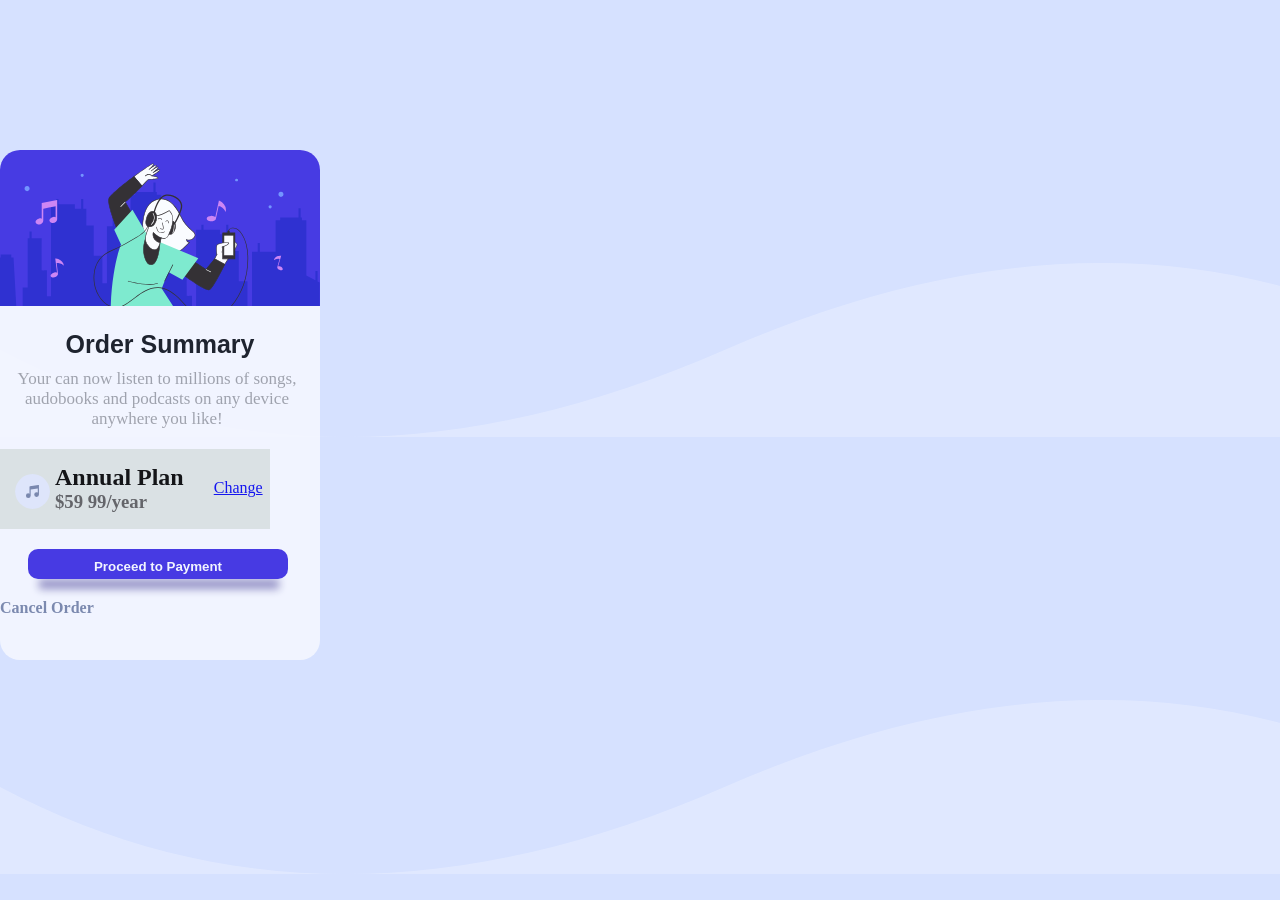
<file: index.html>
<!DOCTYPE html>
<html lang="en">
<head>
    <meta charset="UTF-8">
    <meta name="viewport" content="width=device-width, initial-scale=1.0">
    <title>Document</title>
    <link rel="stylesheet" href="kazi4/style.css">
</head>
<body>
    <div class="container">
        <div class="big_box">
             <div class="small_box">
              <img src="./images/illustration-hero.svg">
             </div>
             <div class="details">
                   <div class="heading">
                       <h1>Order Summary</h1>
                   </div>
                   <div class="paragraph">
                    <p class="deta">Your can now listen to millions of songs,
                      audobooks and podcasts on any device
                      anywhere you like!
                    </p>
                   </div>
                   <div class="box_icon">
                    <div class="icon">
                      <img src="./images/icon-music.svg" style="width: 35px; height: 35px; border-radius: 20px; margin-left: 15px;margin-top: 25px;">
                       <div class="annaul">
                        <h2>Annual Plan</h2>
                        <h3>$59 99/year</h3>
                       </div>
                       <div class="change">
                        <a href="#">Change</a>
                       </div>
                   </div>
                </div>
                   <div class="betton">
                       <button style="padding-top: 4px;">Proceed to Payment</button>
                   </div>
                   <div class="para">
                      <p class="top">Cancel Order</p>
                   </div>
             </div>
        </div>
    </div>
</body>
</html>
</file>
<file: kazi4/style.css>
*{
    margin: 0;
    padding: 0;
    box-sizing: border-box; 
    
}
body{
    background-image: url(../images/pattern-background-desktop.svg);
   border-image-repeat:repeat;
   background-color: hsl(225, 100%, 94%);
   opacity: 0.9;
}
.container{
    justify-content: center;
    justify-items: center;
    margin-top: 150px;
}

.big_box{
    width: 320px;
    height: 510px;
    background-color: hsl(225, 100%, 98%);
    border-radius: 20px;
}
img{
    width: 320px;
    border-top-left-radius: 20px;
    border-top-right-radius: 20px;
}
.details{
    display: flex;
    flex-direction: column;
}
h1{
    text-align: center;
    font-family: 'Gill Sans', 'Gill Sans MT', Calibri, 'Trebuchet MS', sans-serif;
    font-weight: bolder;
    font-size: 25px;
    color: hsl(223, 39%, 7%);
    padding-top: 20px;
}
.paragraph{
    width: 290px;
    height: 50px;
    margin-left: 12px;
    margin-top: 10px;
}
.deta{
    text-align: center;
    color: hsl(224, 10%, 28%);
    font-size: 17px;
    opacity: 0.5;
}
.box_icon{
margin-top: 30px;
justify-content: center;
justify-items: center;
}
.icon{
    width: 270px;
    height: 80px;
    background-color:rgb(219, 226, 226);
    display: flex;
    flex-direction: row;
    
}
.annaull{
    display: flex;
    flex-direction: column;
    
}
h2{
    padding-top: 15px;
    margin-left: 5px;
}
h3{
    color:hsl(240, 1%, 35%) ;
    margin-left: 5px;
}
.change{
    margin-left: 30px;
    margin-top: 30px;
}
.betton{
    justify-content: center;
    justify-items: center;
    margin-left: 28px;
    margin-top: 20px;
    
}
button{
    width: 260px;
     height: 30px;
     border-radius: 10px;
     color:hsl(225, 100%, 98%) ;
     background-color: hsl(245, 75%, 52%);
     border: none;
     box-shadow: 1px 20px 9px  -10px hsl(244, 31%, 65%);
     font-weight: bolder;
    
}
.para{
    justify-content: center;
    justify-items: center;
    margin-top: 20px;
}
.top
{
  color:hsl(224, 23%, 55%);
  font-weight: bolder;
}
</file>
